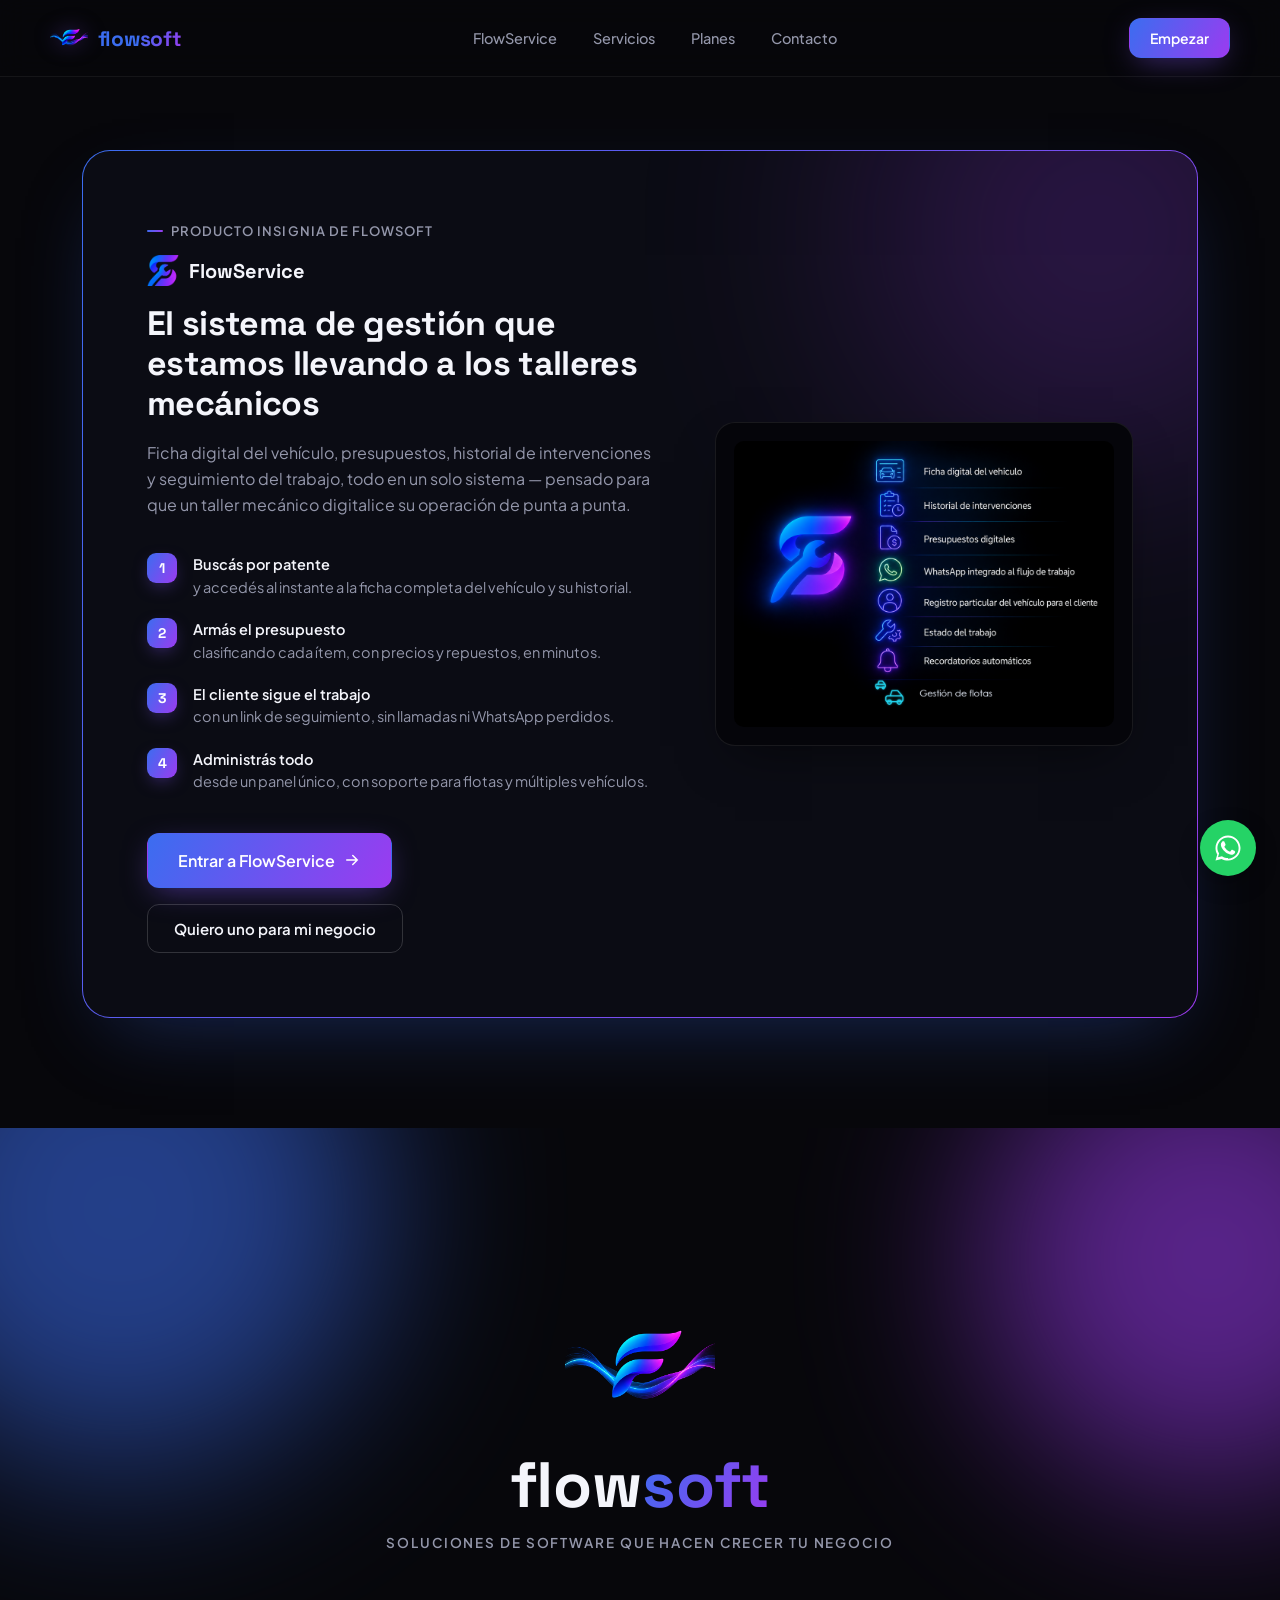
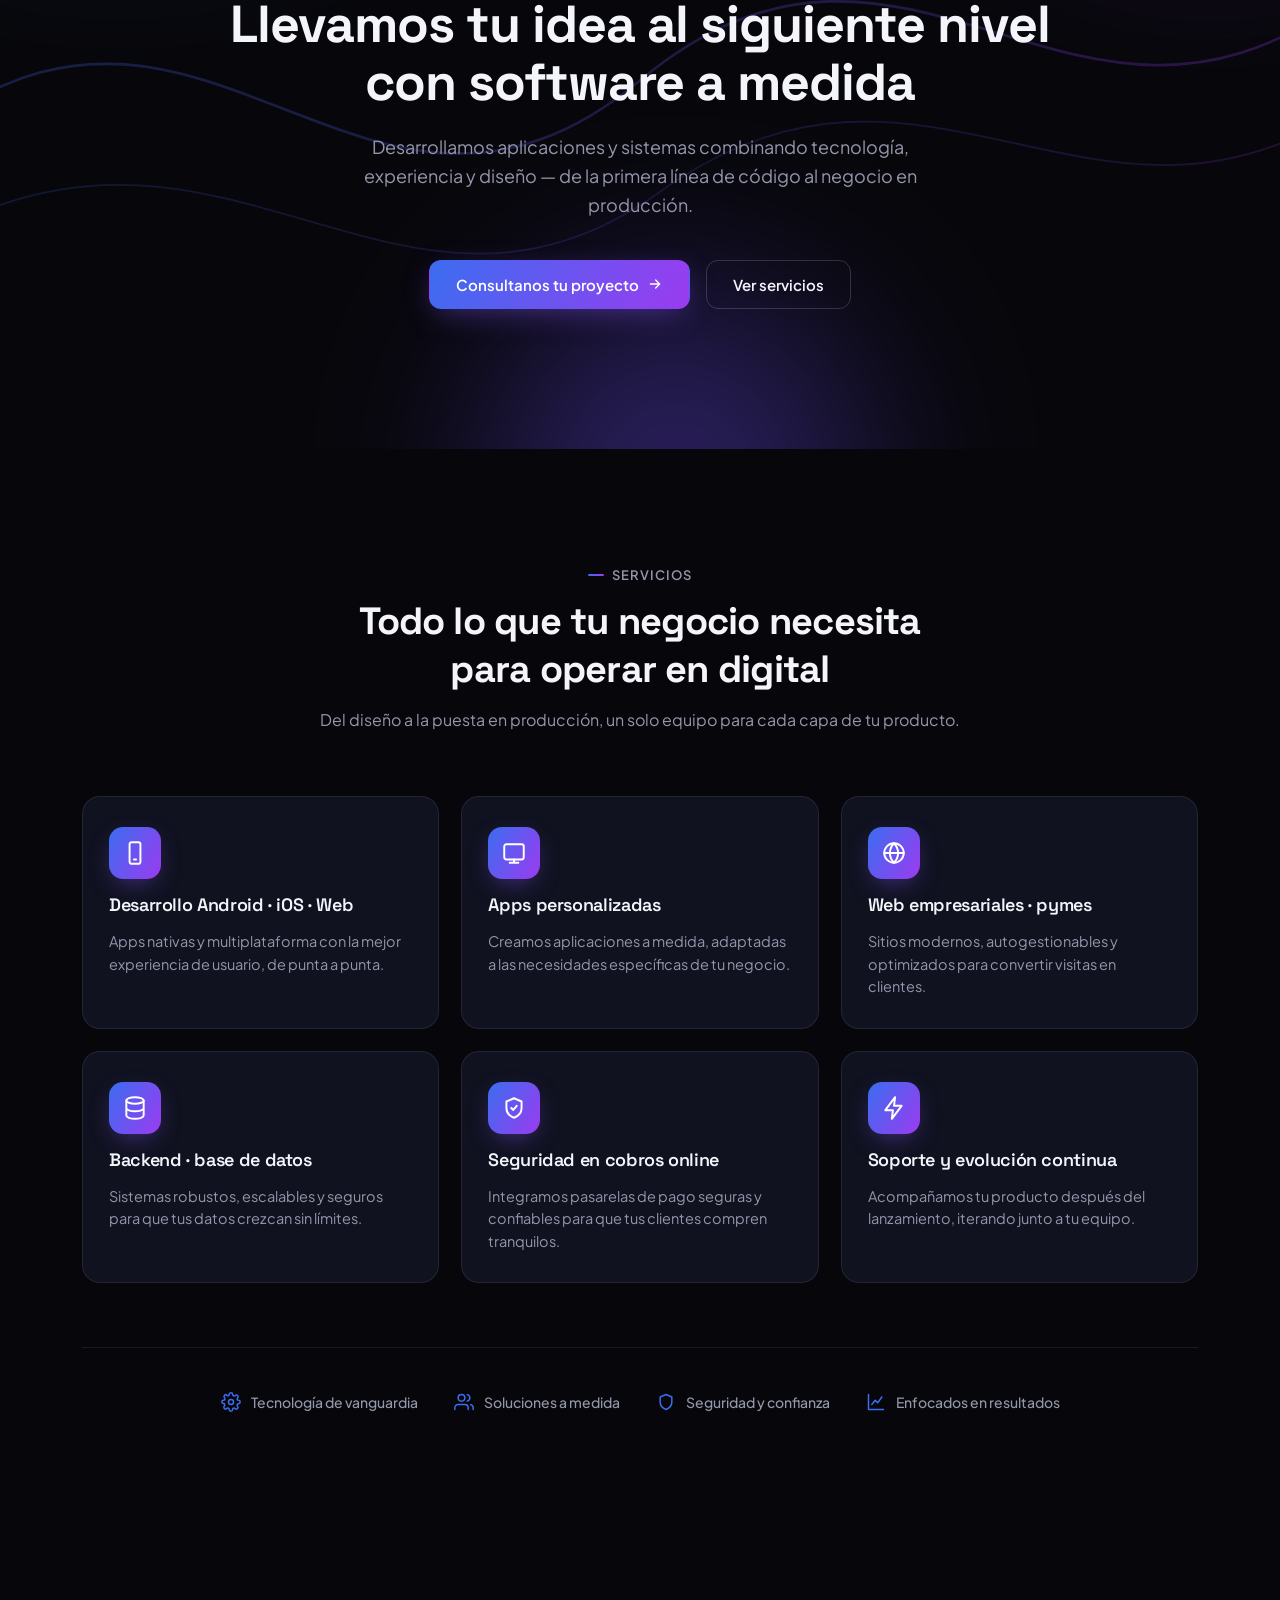
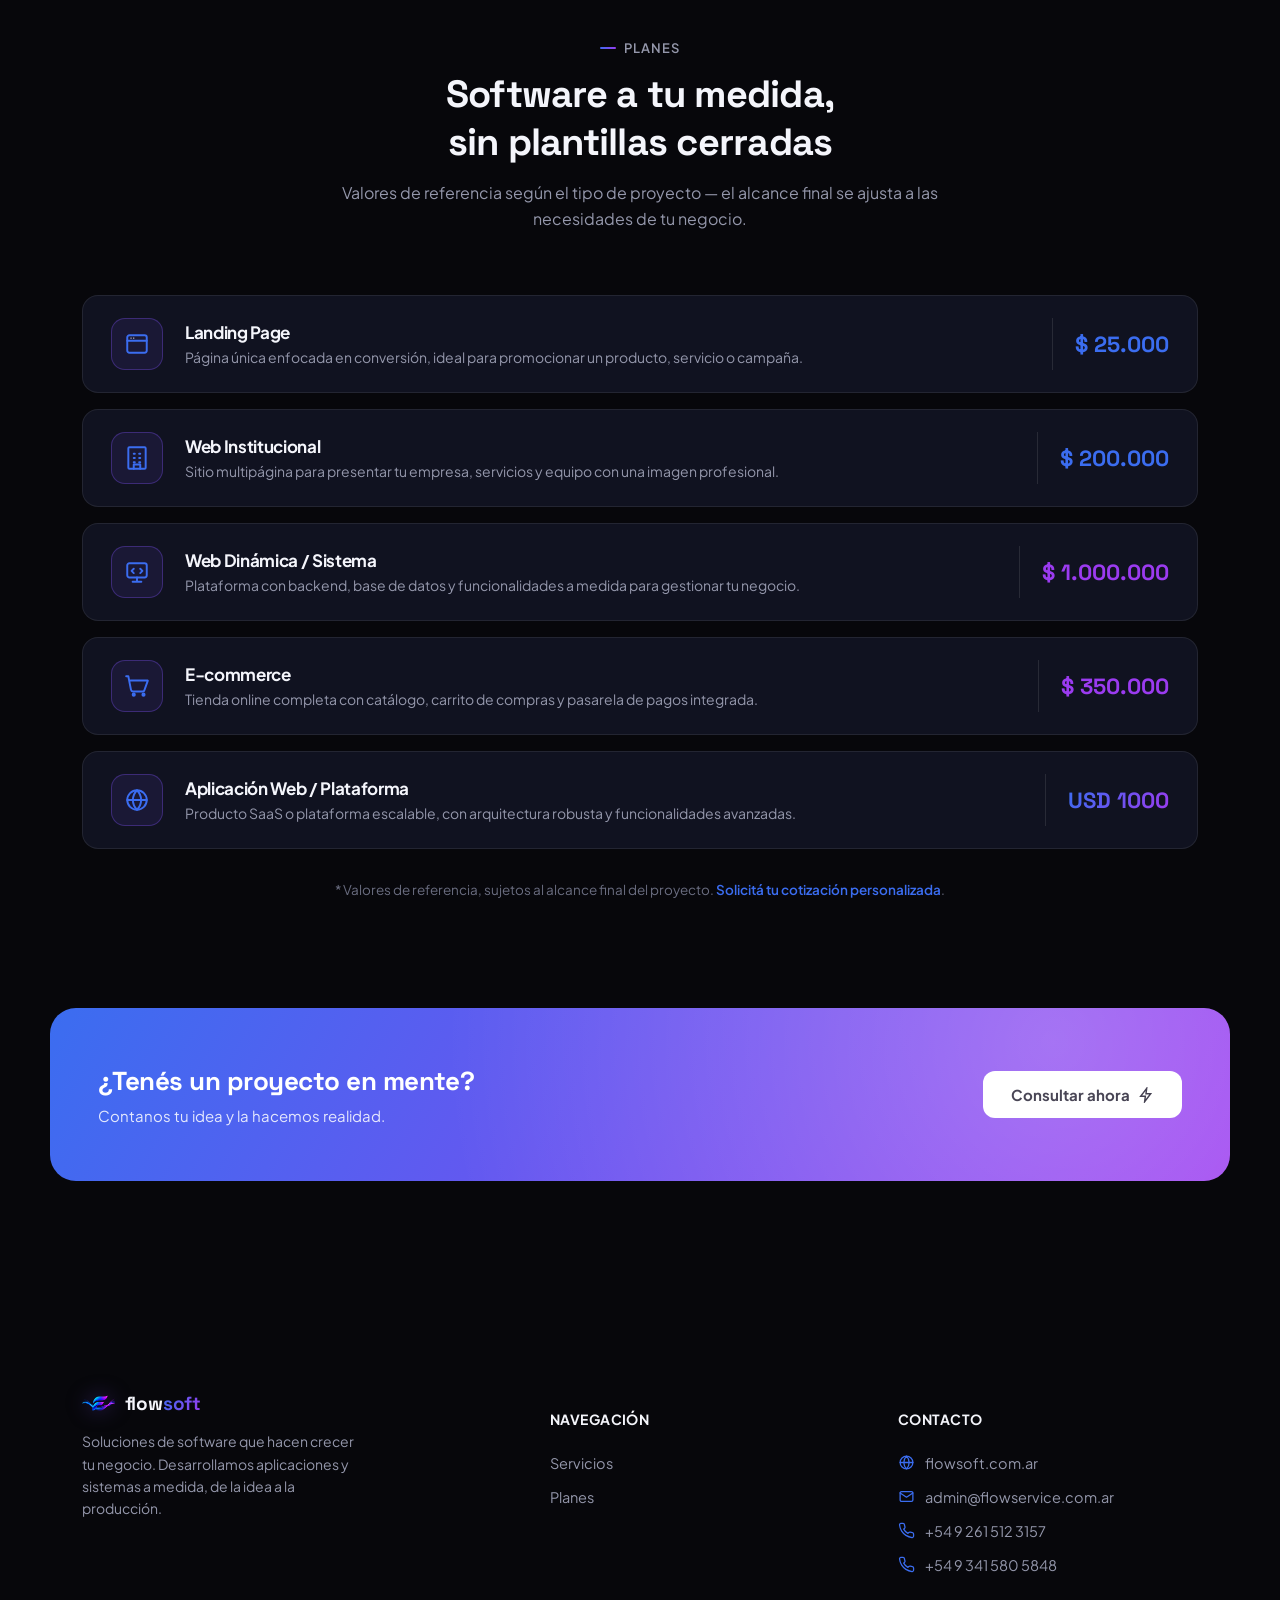
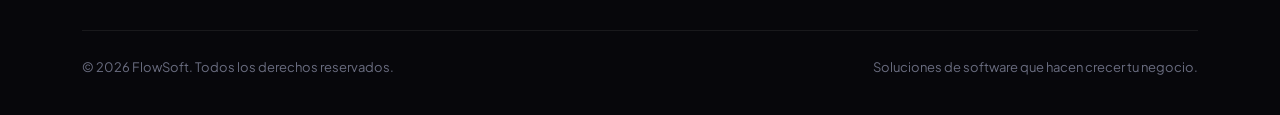
<file: index.html>
<!doctype html>
<html lang="es">
<head>
<meta charset="UTF-8">
<meta name="viewport" content="width=device-width, initial-scale=1.0">
<title>FlowSoft — Soluciones de software que hacen crecer tu negocio</title>
<meta name="description" content="Desarrollamos aplicaciones y sistemas a medida, combinando tecnología, experiencia y diseño para llevar tu idea al siguiente nivel.">
<link rel="icon" href="assets/flowsoft-icon.png" type="image/png">
<link rel="preconnect" href="https://fonts.googleapis.com">
<link rel="preconnect" href="https://fonts.gstatic.com" crossorigin>
<link href="https://fonts.googleapis.com/css2?family=Space+Grotesk:wght@500;600;700&family=Plus+Jakarta+Sans:wght@400;500;600;700&display=swap" rel="stylesheet">
<link rel="stylesheet" href="css/style.css">
</head>
<body>

<nav id="navbar">
  <div class="nav-inner">
    <a class="brand" href="#flowservice">
      <img src="assets/flowsoft-icon.png" alt="FlowSoft">
      <span class="brand-word">flow<span class="s2">soft</span></span>
    </a>
    <div class="nav-links">
      <a href="#flowservice">FlowService</a>
      <a href="#servicios">Servicios</a>
      <a href="#planes">Planes</a>
      <a href="#contacto">Contacto</a>
    </div>
    <div class="nav-cta">
      <a class="btn btn-primary" href="#contacto">Empezar</a>
    </div>
    <button class="nav-toggle" id="navToggle" aria-label="Abrir menú" aria-expanded="false">
      <span></span><span></span><span></span>
    </button>
  </div>
  <div class="nav-mobile" id="navMobile">
    <a href="#flowservice">FlowService</a>
    <a href="#servicios">Servicios</a>
    <a href="#planes">Planes</a>
    <a href="#contacto">Contacto</a>
    <a class="btn btn-primary" href="#contacto">Empezar</a>
  </div>
</nav>

<section id="flowservice">
  <div class="wrap">
    <div class="spotlight-card">
      <div class="spotlight-glow"></div>
      <div class="spotlight-grid">
        <div class="spotlight-text">
          <span class="eyebrow">Producto insignia de FlowSoft</span>
          <div class="brand-mini">
            <img src="assets/flowservice-icon.webp" alt="">
            <span>FlowService</span>
          </div>
          <h2>El sistema de gestión que estamos llevando a los talleres mecánicos</h2>
          <p class="spotlight-lead">Ficha digital del vehículo, presupuestos, historial de intervenciones y seguimiento del trabajo, todo en un solo sistema — pensado para que un taller mecánico digitalice su operación de punta a punta.</p>

          <ol class="spotlight-steps">
            <li>
              <span class="step-num">1</span>
              <div><strong>Buscás por patente</strong><br>y accedés al instante a la ficha completa del vehículo y su historial.</div>
            </li>
            <li>
              <span class="step-num">2</span>
              <div><strong>Armás el presupuesto</strong><br>clasificando cada ítem, con precios y repuestos, en minutos.</div>
            </li>
            <li>
              <span class="step-num">3</span>
              <div><strong>El cliente sigue el trabajo</strong><br>con un link de seguimiento, sin llamadas ni WhatsApp perdidos.</div>
            </li>
            <li>
              <span class="step-num">4</span>
              <div><strong>Administrás todo</strong><br>desde un panel único, con soporte para flotas y múltiples vehículos.</div>
            </li>
          </ol>

          <div class="spotlight-actions">
            <a class="btn btn-primary btn-lg" href="https://flowservice.com.ar" target="_blank" rel="noopener">
              Entrar a FlowService
              <svg width="18" height="18" viewBox="0 0 24 24" fill="none" stroke="currentColor" stroke-width="2" stroke-linecap="round"><path d="M5 12h14M13 6l6 6-6 6"/></svg>
            </a>
            <a class="btn btn-ghost" href="#contacto">Quiero uno para mi negocio</a>
          </div>
        </div>

        <div class="spotlight-visual">
          <img src="assets/flowservice-features.webp" alt="Funcionalidades de FlowService: ficha digital del vehículo, historial de intervenciones, presupuestos digitales, WhatsApp integrado, registro del vehículo para el cliente, estado del trabajo, recordatorios automáticos y gestión de flotas">
        </div>
      </div>
    </div>
  </div>
</section>

<section class="hero" id="top">
  <div class="orb orb-1"></div>
  <div class="orb orb-2"></div>
  <div class="orb orb-3"></div>
  <svg class="hero-wave" viewBox="0 0 1200 500" preserveAspectRatio="none">
    <defs>
      <linearGradient id="waveGrad" x1="0" y1="0" x2="1" y2="0">
        <stop offset="0%" stop-color="#3b6df0"/>
        <stop offset="100%" stop-color="#9b3bf0"/>
      </linearGradient>
    </defs>
    <path class="p1" d="M-50,320 C200,220 350,420 600,300 C850,180 1000,360 1250,260" fill="none" stroke="url(#waveGrad)" stroke-width="1.5" opacity="0.5"/>
    <path class="p2" d="M-50,380 C220,300 380,460 620,360 C860,260 1020,400 1250,320" fill="none" stroke="url(#waveGrad)" stroke-width="1" opacity="0.35"/>
  </svg>

  <img class="hero-icon" src="assets/flowsoft-icon.png" alt="FlowSoft">
  <div class="hero-word">flow<span class="s2">soft</span></div>
  <div class="hero-tagline">Soluciones de software que hacen crecer tu negocio</div>

  <h1>Llevamos tu idea al siguiente nivel con software a medida</h1>
  <p class="lead">Desarrollamos aplicaciones y sistemas combinando tecnología, experiencia y diseño — de la primera línea de código al negocio en producción.</p>

  <div class="hero-actions">
    <a class="btn btn-primary" href="#contacto">
      Consultanos tu proyecto
      <svg width="16" height="16" viewBox="0 0 24 24" fill="none" stroke="currentColor" stroke-width="2" stroke-linecap="round"><path d="M5 12h14M13 6l6 6-6 6"/></svg>
    </a>
    <a class="btn btn-ghost" href="#servicios">Ver servicios</a>
  </div>
</section>

<section id="servicios">
  <div class="wrap">
    <div class="section-head">
      <span class="eyebrow">Servicios</span>
      <h2>Todo lo que tu negocio necesita<br>para operar en digital</h2>
      <p>Del diseño a la puesta en producción, un solo equipo para cada capa de tu producto.</p>
    </div>

    <div class="feat-grid">
      <div class="feat-card">
        <div class="feat-icon">
          <svg viewBox="0 0 24 24" fill="none" stroke-width="1.8" stroke-linecap="round" stroke-linejoin="round"><rect x="7" y="2" width="10" height="20" rx="2"/><path d="M11 18h2"/></svg>
        </div>
        <h3>Desarrollo Android · iOS · Web</h3>
        <p>Apps nativas y multiplataforma con la mejor experiencia de usuario, de punta a punta.</p>
      </div>
      <div class="feat-card">
        <div class="feat-icon">
          <svg viewBox="0 0 24 24" fill="none" stroke-width="1.8" stroke-linecap="round" stroke-linejoin="round"><rect x="3" y="4" width="18" height="14" rx="2"/><path d="M8 21h8M12 18v3"/></svg>
        </div>
        <h3>Apps personalizadas</h3>
        <p>Creamos aplicaciones a medida, adaptadas a las necesidades específicas de tu negocio.</p>
      </div>
      <div class="feat-card">
        <div class="feat-icon">
          <svg viewBox="0 0 24 24" fill="none" stroke-width="1.8" stroke-linecap="round" stroke-linejoin="round"><circle cx="12" cy="12" r="9"/><path d="M3 12h18M12 3c2.5 2.6 3.8 6 3.8 9s-1.3 6.4-3.8 9c-2.5-2.6-3.8-6-3.8-9s1.3-6.4 3.8-9z"/></svg>
        </div>
        <h3>Web empresariales · pymes</h3>
        <p>Sitios modernos, autogestionables y optimizados para convertir visitas en clientes.</p>
      </div>
      <div class="feat-card">
        <div class="feat-icon">
          <svg viewBox="0 0 24 24" fill="none" stroke-width="1.8" stroke-linecap="round" stroke-linejoin="round"><ellipse cx="12" cy="5" rx="8" ry="3"/><path d="M4 5v14c0 1.7 3.6 3 8 3s8-1.3 8-3V5M4 12c0 1.7 3.6 3 8 3s8-1.3 8-3"/></svg>
        </div>
        <h3>Backend · base de datos</h3>
        <p>Sistemas robustos, escalables y seguros para que tus datos crezcan sin límites.</p>
      </div>
      <div class="feat-card">
        <div class="feat-icon">
          <svg viewBox="0 0 24 24" fill="none" stroke-width="1.8" stroke-linecap="round" stroke-linejoin="round"><path d="M12 3l7 3v6c0 4.5-3 7.5-7 9-4-1.5-7-4.5-7-9V6l7-3z"/><path d="M9.5 12l1.8 1.8L14.5 10"/></svg>
        </div>
        <h3>Seguridad en cobros online</h3>
        <p>Integramos pasarelas de pago seguras y confiables para que tus clientes compren tranquilos.</p>
      </div>
      <div class="feat-card">
        <div class="feat-icon">
          <svg viewBox="0 0 24 24" fill="none" stroke-width="1.8" stroke-linecap="round" stroke-linejoin="round"><path d="M13 2L4 14h7l-1 8 9-12h-7l1-8z"/></svg>
        </div>
        <h3>Soporte y evolución continua</h3>
        <p>Acompañamos tu producto después del lanzamiento, iterando junto a tu equipo.</p>
      </div>
    </div>

    <div class="badges-row">
      <div class="badge-item"><svg viewBox="0 0 24 24" fill="none" stroke-width="1.8" stroke-linecap="round" stroke-linejoin="round"><circle cx="12" cy="12" r="3"/><path d="M19.4 15a1.7 1.7 0 00.3 1.9l.1.1a2 2 0 11-2.9 2.9l-.1-.1a1.7 1.7 0 00-1.9-.3 1.7 1.7 0 00-1 1.5V21a2 2 0 11-4 0v-.1a1.7 1.7 0 00-1-1.6 1.7 1.7 0 00-1.9.3l-.1.1a2 2 0 11-2.9-2.9l.1-.1a1.7 1.7 0 00.3-1.9 1.7 1.7 0 00-1.5-1H3a2 2 0 110-4h.1a1.7 1.7 0 001.5-1 1.7 1.7 0 00-.3-1.9l-.1-.1a2 2 0 112.9-2.9l.1.1a1.7 1.7 0 001.9.3H9a1.7 1.7 0 001-1.5V3a2 2 0 114 0v.1a1.7 1.7 0 001 1.5 1.7 1.7 0 001.9-.3l.1-.1a2 2 0 112.9 2.9l-.1.1a1.7 1.7 0 00-.3 1.9V9a1.7 1.7 0 001.5 1H21a2 2 0 110 4h-.1a1.7 1.7 0 00-1.5 1z"/></svg>Tecnología de vanguardia</div>
      <div class="badge-item"><svg viewBox="0 0 24 24" fill="none" stroke-width="1.8" stroke-linecap="round" stroke-linejoin="round"><path d="M17 21v-2a4 4 0 00-4-4H5a4 4 0 00-4 4v2"/><circle cx="9" cy="7" r="4"/><path d="M23 21v-2a4 4 0 00-3-3.87M16 3.13a4 4 0 010 7.75"/></svg>Soluciones a medida</div>
      <div class="badge-item"><svg viewBox="0 0 24 24" fill="none" stroke-width="1.8" stroke-linecap="round" stroke-linejoin="round"><path d="M12 3l7 3v6c0 4.5-3 7.5-7 9-4-1.5-7-4.5-7-9V6l7-3z"/></svg>Seguridad y confianza</div>
      <div class="badge-item"><svg viewBox="0 0 24 24" fill="none" stroke-width="1.8" stroke-linecap="round" stroke-linejoin="round"><path d="M3 3v18h18"/><path d="M7 15l4-5 3 3 5-7"/></svg>Enfocados en resultados</div>
    </div>
  </div>
</section>

<section id="planes">
  <div class="wrap">
    <div class="section-head">
      <span class="eyebrow">Planes</span>
      <h2>Software a tu medida,<br>sin plantillas cerradas</h2>
      <p>Valores de referencia según el tipo de proyecto — el alcance final se ajusta a las necesidades de tu negocio.</p>
    </div>

    <div class="price-list">
      <div class="price-item">
        <div class="price-icon">
          <svg viewBox="0 0 24 24" fill="none" stroke-width="1.8" stroke-linecap="round" stroke-linejoin="round"><rect x="3" y="4" width="18" height="16" rx="2"/><path d="M3 9h18"/><circle cx="6.5" cy="6.5" r="0.6" fill="currentColor" stroke="none"/><circle cx="9" cy="6.5" r="0.6" fill="currentColor" stroke="none"/></svg>
        </div>
        <div class="price-info">
          <h3>Landing Page</h3>
          <p>Página única enfocada en conversión, ideal para promocionar un producto, servicio o campaña.</p>
        </div>
        <div class="price-divider"></div>
        <div class="price-value price-blue">$ 25.000</div>
      </div>

      <div class="price-item">
        <div class="price-icon">
          <svg viewBox="0 0 24 24" fill="none" stroke-width="1.8" stroke-linecap="round" stroke-linejoin="round"><rect x="4" y="2" width="16" height="20" rx="1"/><path d="M9 22v-4h6v4M9 8h1M14 8h1M9 12h1M14 12h1M9 16h1M14 16h1"/></svg>
        </div>
        <div class="price-info">
          <h3>Web Institucional</h3>
          <p>Sitio multipágina para presentar tu empresa, servicios y equipo con una imagen profesional.</p>
        </div>
        <div class="price-divider"></div>
        <div class="price-value price-blue">$ 200.000</div>
      </div>

      <div class="price-item">
        <div class="price-icon">
          <svg viewBox="0 0 24 24" fill="none" stroke-width="1.8" stroke-linecap="round" stroke-linejoin="round"><rect x="3" y="4" width="18" height="13" rx="2"/><path d="M8 21h8M12 17v4M9 9l-2 2 2 2M15 9l2 2-2 2"/></svg>
        </div>
        <div class="price-info">
          <h3>Web Dinámica / Sistema</h3>
          <p>Plataforma con backend, base de datos y funcionalidades a medida para gestionar tu negocio.</p>
        </div>
        <div class="price-divider"></div>
        <div class="price-value price-purple">$ 1.000.000</div>
      </div>

      <div class="price-item">
        <div class="price-icon">
          <svg viewBox="0 0 24 24" fill="none" stroke-width="1.8" stroke-linecap="round" stroke-linejoin="round"><circle cx="9" cy="20" r="1"/><circle cx="18" cy="20" r="1"/><path d="M2 3h2l2.4 12.4a2 2 0 002 1.6h8.6a2 2 0 002-1.6L22 7H6"/></svg>
        </div>
        <div class="price-info">
          <h3>E-commerce</h3>
          <p>Tienda online completa con catálogo, carrito de compras y pasarela de pagos integrada.</p>
        </div>
        <div class="price-divider"></div>
        <div class="price-value price-purple">$ 350.000</div>
      </div>

      <div class="price-item">
        <div class="price-icon">
          <svg viewBox="0 0 24 24" fill="none" stroke-width="1.8" stroke-linecap="round" stroke-linejoin="round"><circle cx="12" cy="12" r="9"/><path d="M3 12h18M12 3c2.5 2.6 3.8 6 3.8 9s-1.3 6.4-3.8 9c-2.5-2.6-3.8-6-3.8-9s1.3-6.4 3.8-9z"/></svg>
        </div>
        <div class="price-info">
          <h3>Aplicación Web / Plataforma</h3>
          <p>Producto SaaS o plataforma escalable, con arquitectura robusta y funcionalidades avanzadas.</p>
        </div>
        <div class="price-divider"></div>
        <div class="price-value grad-text">USD 1000</div>
      </div>
    </div>

    <div class="price-note">
      <p>* Valores de referencia, sujetos al alcance final del proyecto. <a href="#contacto">Solicitá tu cotización personalizada</a>.</p>
    </div>
  </div>
</section>

<section class="cta-section">
  <div class="cta-band">
    <div class="cta-band-text">
      <h3>¿Tenés un proyecto en mente?</h3>
      <p>Contanos tu idea y la hacemos realidad.</p>
    </div>
    <a class="btn-light" href="mailto:admin@flowservice.com.ar">
      Consultar ahora
      <svg width="16" height="16" viewBox="0 0 24 24" fill="none" stroke="currentColor" stroke-width="2.2" stroke-linecap="round"><path d="M13 2L4 14h7l-1 8 9-12h-7l1-8z"/></svg>
    </a>
  </div>
</section>

<footer id="contacto">
  <div class="wrap">
    <div class="footer-grid">
      <div class="footer-brand">
        <div class="brand">
          <img src="assets/flowsoft-icon.png" alt="FlowSoft" style="width:32.5px;">
          <span class="brand-word" style="font-size:19px;">flow<span class="s2">soft</span></span>
        </div>
        <p>Soluciones de software que hacen crecer tu negocio. Desarrollamos aplicaciones y sistemas a medida, de la idea a la producción.</p>
      </div>
      <div class="footer-col">
        <h4>Navegación</h4>
        <a href="#servicios">Servicios</a>
        <a href="#planes">Planes</a>
      </div>
      <div class="footer-col">
        <h4>Contacto</h4>
        <a href="https://flowsoft.com.ar" target="_blank" rel="noopener">
          <svg viewBox="0 0 24 24" fill="none" stroke-width="1.8" stroke-linecap="round" stroke-linejoin="round"><circle cx="12" cy="12" r="9"/><path d="M3 12h18M12 3c2.5 2.6 3.8 6 3.8 9s-1.3 6.4-3.8 9c-2.5-2.6-3.8-6-3.8-9s1.3-6.4 3.8-9z"/></svg>
          flowsoft.com.ar
        </a>
        <a href="mailto:admin@flowservice.com.ar">
          <svg viewBox="0 0 24 24" fill="none" stroke-width="1.8" stroke-linecap="round" stroke-linejoin="round"><rect x="3" y="5" width="18" height="14" rx="2"/><path d="M3 7l9 6 9-6"/></svg>
          admin@flowservice.com.ar
        </a>
        <a href="tel:+5492615123157">
          <svg viewBox="0 0 24 24" fill="none" stroke-width="1.8" stroke-linecap="round" stroke-linejoin="round"><path d="M22 16.9v3a2 2 0 01-2.2 2 19.8 19.8 0 01-8.6-3 19.5 19.5 0 01-6-6 19.8 19.8 0 01-3-8.7A2 2 0 014.1 2h3a2 2 0 012 1.7c.1 1 .3 2 .7 3a2 2 0 01-.5 2.1L8 10.1a16 16 0 006 6l1.3-1.3a2 2 0 012.1-.5c1 .4 2 .6 3 .7a2 2 0 011.6 2z"/></svg>
          +54 9 261 512 3157
        </a>
        <a href="tel:+5493415805848">
          <svg viewBox="0 0 24 24" fill="none" stroke-width="1.8" stroke-linecap="round" stroke-linejoin="round"><path d="M22 16.9v3a2 2 0 01-2.2 2 19.8 19.8 0 01-8.6-3 19.5 19.5 0 01-6-6 19.8 19.8 0 01-3-8.7A2 2 0 014.1 2h3a2 2 0 012 1.7c.1 1 .3 2 .7 3a2 2 0 01-.5 2.1L8 10.1a16 16 0 006 6l1.3-1.3a2 2 0 012.1-.5c1 .4 2 .6 3 .7a2 2 0 011.6 2z"/></svg>
          +54 9 341 580 5848
        </a>
      </div>
    </div>
    <div class="footer-bottom">
      <p>© 2026 FlowSoft. Todos los derechos reservados.</p>
      <p>Soluciones de software que hacen crecer tu negocio.</p>
    </div>
  </div>
</footer>

<a class="whatsapp-float" href="https://wa.me/5492615123157" target="_blank" rel="noopener" aria-label="Escribinos por WhatsApp">
  <svg viewBox="0 0 24 24" fill="currentColor"><path d="M17.5 14.4c-.3-.1-1.7-.9-2-1-.3-.1-.5-.1-.7.1-.2.3-.8 1-.9 1.2-.2.2-.3.2-.6.1-.3-.1-1.3-.5-2.4-1.5-.9-.8-1.5-1.8-1.7-2.1-.2-.3 0-.5.1-.6.1-.1.3-.3.4-.5.1-.2.2-.3.3-.5.1-.2 0-.4 0-.5C10 9 9.4 7.6 9.1 7c-.2-.5-.4-.4-.6-.4h-.5c-.2 0-.5.1-.7.3-.2.3-1 1-1 2.4s1 2.8 1.1 3c.1.2 2 3 4.8 4.3.7.3 1.2.5 1.6.6.7.2 1.3.2 1.8.1.5-.1 1.7-.7 1.9-1.3.2-.7.2-1.2.2-1.3-.1-.1-.3-.2-.6-.3z"/><path d="M12 2C6.5 2 2 6.5 2 12c0 1.9.5 3.6 1.4 5.2L2 22l4.9-1.3C8.4 21.5 10.2 22 12 22c5.5 0 10-4.5 10-10S17.5 2 12 2zm0 18c-1.6 0-3.2-.4-4.5-1.2l-.3-.2-3.2.8.9-3.1-.2-.3C3.9 14.8 3.5 13.4 3.5 12c0-4.7 3.8-8.5 8.5-8.5s8.5 3.8 8.5 8.5-3.8 8.5-8.5 8.5z"/></svg>
</a>

<script src="js/script.js"></script>
</body>
</html>
</file>
<file: css/style.css>
:root{
  --bg: #07070b;
  --bg-alt: #0b0c14;
  --card: #101220;
  --card-border: rgba(255,255,255,0.08);
  --fg: #f4f5fb;
  --fg-muted: #9497ab;
  --fg-dim: #6a6d80;
  --blue: #3b6df0;
  --purple: #9b3bf0;
  --grad: linear-gradient(120deg, var(--blue), var(--purple));
}
*{ box-sizing:border-box; }
html{ scroll-behavior:smooth; }
body{
  margin:0;
  font-family:'Plus Jakarta Sans', system-ui, sans-serif;
  color:var(--fg);
  background:var(--bg);
  overflow-x:hidden;
}
h1,h2,h3,.brand-word{ font-family:'Space Grotesk', system-ui, sans-serif; margin:0; letter-spacing:-0.02em; }
p{ margin:0; }
a{ color:var(--blue); text-decoration:none; }
a:hover{ color:var(--purple); }
img{ max-width:100%; display:block; }
.wrap{ max-width:1180px; margin:0 auto; padding:0 32px; }
.grad-text, .s2{
  background:var(--grad);
  -webkit-background-clip:text; background-clip:text; color:transparent;
}
.eyebrow{
  display:inline-flex; align-items:center; gap:8px;
  font-size:13px; font-weight:600; letter-spacing:0.08em; text-transform:uppercase;
  color:var(--fg-muted);
}
.eyebrow::before{ content:''; width:16px; height:2px; border-radius:2px; background:var(--grad); }

.btn{
  display:inline-flex; align-items:center; justify-content:center; gap:8px;
  padding:14px 26px; border-radius:12px; font-weight:600; font-size:15px;
  cursor:pointer; border:1px solid transparent; white-space:nowrap;
  transition:transform .2s ease, box-shadow .2s ease, border-color .2s ease;
}
.btn:hover{ transform:translateY(-2px); }
.btn-primary{ background:var(--grad); color:#fff; box-shadow:0 8px 30px -8px rgba(123,80,240,0.55); }
.btn-primary:hover{ box-shadow:0 12px 36px -6px rgba(123,80,240,0.7); color:#fff; }
.btn-ghost{ background:transparent; border-color:rgba(255,255,255,0.16); color:var(--fg); }
.btn-ghost:hover{ border-color:rgba(255,255,255,0.35); color:var(--fg); }

/* NAV */
#navbar{
  position:fixed; top:0; left:0; right:0; z-index:50;
  padding:18px 32px;
  background:rgba(7,7,11,0.72); backdrop-filter:blur(14px); -webkit-backdrop-filter:blur(14px);
  border-bottom:1px solid rgba(255,255,255,0.06);
}
.nav-inner{ max-width:1180px; margin:0 auto; width:100%; display:flex; align-items:center; justify-content:space-between; }
.brand{ display:flex; align-items:center; gap:10px; }
.brand img{ width:37.5px; height:auto; filter:drop-shadow(0 0 10px rgba(123,80,240,0.5)); }
.brand-word{ font-size:21px; font-weight:700; letter-spacing:-0.01em; }
.nav-links{ display:flex; align-items:center; gap:36px; }
.nav-links a{ color:var(--fg-muted); font-size:14.5px; font-weight:500; }
.nav-links a:hover{ color:var(--fg); }
.nav-cta .btn{ padding:10px 20px; font-size:14px; }
.nav-toggle{ display:none; flex-direction:column; gap:5px; background:none; border:none; cursor:pointer; padding:8px; }
.nav-toggle span{ width:22px; height:2px; background:var(--fg); border-radius:2px; transition:transform .2s ease, opacity .2s ease; }
.nav-toggle.open span:nth-child(1){ transform:translateY(7px) rotate(45deg); }
.nav-toggle.open span:nth-child(2){ opacity:0; }
.nav-toggle.open span:nth-child(3){ transform:translateY(-7px) rotate(-45deg); }
.nav-mobile{
  display:none; flex-direction:column; gap:4px;
  max-width:1180px; margin:16px auto 0; padding:0 4px;
}
.nav-mobile.open{ display:flex; }
.nav-mobile a{ padding:12px 8px; color:var(--fg-muted); font-size:15px; border-top:1px solid rgba(255,255,255,0.06); }
.nav-mobile a:first-child{ border-top:none; }
.nav-mobile .btn{ margin-top:10px; }

/* HERO */
.hero{
  position:relative; padding:190px 32px 140px; overflow:hidden;
  display:flex; flex-direction:column; align-items:center; text-align:center;
}
.orb{ position:absolute; border-radius:50%; filter:blur(90px); opacity:0.55; pointer-events:none; }
.orb-1{ width:520px; height:520px; background:#3b6df0; top:-180px; left:-140px; animation:float1 16s ease-in-out infinite; }
.orb-2{ width:460px; height:460px; background:#9b3bf0; top:-100px; right:-160px; animation:float2 19s ease-in-out infinite; }
.orb-3{ width:380px; height:380px; background:#6a4bf0; bottom:-220px; left:38%; opacity:0.35; animation:float1 22s ease-in-out infinite reverse; }
@keyframes float1{ 0%,100%{ transform:translate(0,0) scale(1); } 50%{ transform:translate(40px,50px) scale(1.08); } }
@keyframes float2{ 0%,100%{ transform:translate(0,0) scale(1); } 50%{ transform:translate(-50px,30px) scale(1.05); } }
.hero-wave{ position:absolute; inset:0; opacity:0.5; pointer-events:none; width:100%; height:100%; }
.hero-wave path{ animation:drift 24s ease-in-out infinite; }
.hero-wave path.p2{ animation-duration:30s; animation-direction:reverse; }
@keyframes drift{ 0%,100%{ transform:translateY(0) translateX(0); } 50%{ transform:translateY(-18px) translateX(20px); } }

.hero-icon{ position:relative; width:150px; height:auto; margin:0 auto 26px; animation:pulseGlow 5s ease-in-out infinite; }
@keyframes pulseGlow{
  0%,100%{ filter:drop-shadow(0 0 26px rgba(123,80,240,0.55)); }
  50%{ filter:drop-shadow(0 0 46px rgba(123,80,240,0.85)); }
}
.hero-word{ position:relative; font-family:'Space Grotesk', sans-serif; font-size:64px; font-weight:700; margin-bottom:8px; }
.hero-tagline{ position:relative; font-size:13.5px; font-weight:600; letter-spacing:0.14em; text-transform:uppercase; color:var(--fg-muted); margin-bottom:44px; }
.hero h1{ position:relative; font-size:52px; line-height:1.12; max-width:820px; margin:0 auto 22px; }
.hero p.lead{ position:relative; font-size:18px; line-height:1.6; color:var(--fg-muted); max-width:620px; margin:0 auto 40px; }
.hero-actions{ position:relative; display:flex; gap:16px; flex-wrap:wrap; justify-content:center; }

/* FLOWSERVICE SPOTLIGHT */
#flowservice{ padding-top:150px; }
.spotlight-card{
  position:relative; overflow:hidden; border-radius:28px;
  background:linear-gradient(var(--bg-alt),var(--bg-alt)) padding-box, var(--grad) border-box;
  border:1.5px solid transparent; padding:64px;
  box-shadow:0 30px 80px -30px rgba(59,109,240,0.35);
}
.spotlight-glow{
  position:absolute; width:480px; height:480px; border-radius:50%;
  background:var(--purple); opacity:0.22; filter:blur(120px);
  top:-160px; right:-140px; pointer-events:none;
}
.spotlight-grid{ position:relative; display:grid; grid-template-columns:minmax(0,1.1fr) minmax(0,0.9fr); gap:56px; align-items:center; }
.brand-mini{ display:flex; align-items:center; gap:10px; margin:16px 0 18px; }
.brand-mini img{ width:32px; height:auto; }
.brand-mini span{ font-family:'Space Grotesk', sans-serif; font-size:20px; font-weight:700; }
.spotlight-text h2{ font-size:34px; line-height:1.18; margin-bottom:16px; }
.spotlight-lead{ color:var(--fg-muted); font-size:16px; line-height:1.6; margin-bottom:36px; max-width:520px; }
.spotlight-steps{ list-style:none; margin:0 0 40px; padding:0; display:flex; flex-direction:column; gap:20px; }
.spotlight-steps li{ display:flex; gap:16px; align-items:flex-start; }
.spotlight-steps .step-num{
  flex-shrink:0; width:30px; height:30px; border-radius:9px; background:var(--grad);
  color:#fff; font-family:'Space Grotesk', sans-serif; font-weight:700; font-size:14px;
  display:flex; align-items:center; justify-content:center; box-shadow:0 6px 18px -6px rgba(123,80,240,0.6);
}
.spotlight-steps div{ font-size:14.5px; line-height:1.55; color:var(--fg-muted); }
.spotlight-steps strong{ color:var(--fg); font-weight:600; }
.spotlight-actions{ display:flex; gap:16px; flex-wrap:wrap; }
.btn-lg{ padding:16px 30px; font-size:16px; }
.spotlight-visual{
  background:#05050a; border:1px solid var(--card-border); border-radius:20px;
  padding:18px; box-shadow:0 20px 50px -20px rgba(0,0,0,0.6);
}
.spotlight-visual img{ border-radius:10px; width:100%; height:auto; }

/* SECTION shell */
section{ padding:110px 32px; position:relative; }
.section-head{ text-align:center; max-width:640px; margin:0 auto 64px; }
.section-head h2{ font-size:38px; margin-top:14px; }
.section-head p{ color:var(--fg-muted); font-size:16px; margin-top:14px; line-height:1.6; }

/* FEATURES */
.feat-grid{ display:grid; grid-template-columns:repeat(3, minmax(0, 1fr)); gap:22px; }
.feat-card{
  background:var(--card); border:1px solid var(--card-border); border-radius:18px;
  padding:30px 26px; display:flex; flex-direction:column; gap:14px;
  transition:transform .25s ease, border-color .25s ease, box-shadow .25s ease;
}
.feat-card:hover{ transform:translateY(-6px); border-color:rgba(255,255,255,0.18); box-shadow:0 20px 50px -20px rgba(123,80,240,0.4); }
.feat-icon{
  width:52px; height:52px; border-radius:14px; background:var(--grad);
  display:flex; align-items:center; justify-content:center; flex-shrink:0;
  box-shadow:0 8px 24px -8px rgba(123,80,240,0.6);
}
.feat-icon svg{ width:26px; height:26px; stroke:#fff; }
.feat-card h3{ font-size:18px; font-weight:600; }
.feat-card p{ color:var(--fg-muted); font-size:14.5px; line-height:1.55; }

.badges-row{
  display:flex; flex-wrap:wrap; justify-content:center; gap:36px;
  margin-top:64px; padding-top:44px; border-top:1px solid rgba(255,255,255,0.07);
}
.badge-item{ display:flex; align-items:center; gap:10px; color:var(--fg-muted); font-size:14px; font-weight:500; }
.badge-item svg{ width:20px; height:20px; stroke:var(--blue); flex-shrink:0; }

/* PLANES */
.price-list{ display:flex; flex-direction:column; gap:16px; }
.price-item{
  display:flex; align-items:center; gap:22px;
  background:var(--card); border:1px solid var(--card-border); border-radius:16px;
  padding:22px 28px;
  transition:transform .25s ease, border-color .25s ease, box-shadow .25s ease;
}
.price-item:hover{ transform:translateY(-3px); border-color:rgba(255,255,255,0.18); box-shadow:0 20px 50px -20px rgba(123,80,240,0.35); }
.price-icon{
  width:52px; height:52px; border-radius:14px; flex-shrink:0;
  display:flex; align-items:center; justify-content:center;
  background:rgba(123,80,240,0.1); border:1px solid rgba(123,80,240,0.35);
}
.price-icon svg{ width:26px; height:26px; stroke:var(--blue); }
.price-info{ flex:1; min-width:0; }
.price-info h3{ font-family:'Plus Jakarta Sans', sans-serif; font-size:17px; font-weight:700; margin-bottom:4px; }
.price-info p{ color:var(--fg-muted); font-size:14px; line-height:1.5; }
.price-divider{ width:1px; align-self:stretch; background:rgba(255,255,255,0.1); flex-shrink:0; }
.price-value{ font-family:'Space Grotesk', sans-serif; font-size:22px; font-weight:700; white-space:nowrap; flex-shrink:0; }
.price-blue{ color:var(--blue); }
.price-purple{ color:var(--purple); }
.price-note{ text-align:center; margin-top:32px; }
.price-note p{ color:var(--fg-dim); font-size:13.5px; }
.price-note a{ font-weight:600; }

/* CTA BAND */
.cta-section{ padding-top:0; }
.cta-band{
  max-width:1180px; margin:0 auto; border-radius:26px; background:var(--grad);
  padding:56px 48px; display:flex; align-items:center; justify-content:space-between;
  gap:32px; flex-wrap:wrap; position:relative; overflow:hidden;
}
.cta-band::after{
  content:''; position:absolute; inset:0;
  background:radial-gradient(circle at 85% 20%, rgba(255,255,255,0.25), transparent 60%);
  pointer-events:none;
}
.cta-band-text h3{ font-size:26px; color:#fff; margin-bottom:8px; }
.cta-band-text p{ color:rgba(255,255,255,0.85); font-size:15px; }
.cta-band .btn-light{ background:#fff; color:#141024; padding:14px 28px; border-radius:12px; font-weight:700; font-size:15px; display:inline-flex; align-items:center; gap:8px; transition:transform .2s ease; }
.cta-band .btn-light:hover{ transform:translateY(-2px); color:#141024; }

/* FOOTER */
footer{ padding:100px 32px 40px; }
.footer-grid{ display:grid; grid-template-columns:1.4fr 1fr 1fr; gap:48px; padding-bottom:48px; border-bottom:1px solid rgba(255,255,255,0.07); }
.footer-brand p{ color:var(--fg-muted); font-size:14px; line-height:1.6; margin-top:14px; max-width:280px; }
.footer-col h4{ font-family:'Plus Jakarta Sans', sans-serif; font-size:14px; font-weight:700; letter-spacing:0.03em; text-transform:uppercase; color:var(--fg); margin-bottom:18px; }
.footer-col a{ display:flex; align-items:center; gap:10px; color:var(--fg-muted); font-size:14.5px; padding:8px 0; }
.footer-col a:hover{ color:var(--fg); }
.footer-col svg{ width:17px; height:17px; stroke:var(--blue); flex-shrink:0; }
.footer-bottom{ display:flex; justify-content:space-between; align-items:center; padding-top:28px; flex-wrap:wrap; gap:12px; }
.footer-bottom p{ color:var(--fg-dim); font-size:13px; }

@media (max-width: 900px){
  .feat-grid{ grid-template-columns:1fr; }
  .footer-grid{ grid-template-columns:1fr; gap:36px; }
  .hero h1{ font-size:38px; }
  .hero-word{ font-size:44px; }
  .nav-links, .nav-cta{ display:none; }
  .nav-toggle{ display:flex; }
  .spotlight-card{ padding:36px 24px; }
  .spotlight-grid{ grid-template-columns:minmax(0,1fr); gap:36px; }
  .spotlight-text h2{ font-size:28px; }
  .spotlight-actions{ flex-direction:column; }
  .spotlight-actions .btn{ width:100%; white-space:normal; text-align:center; }
}

@media (max-width: 600px){
  .price-item{ flex-wrap:wrap; padding:20px; }
  .price-divider{ display:none; }
  .price-value{ width:100%; text-align:right; margin-top:4px; padding-top:10px; border-top:1px solid rgba(255,255,255,0.08); }
}

/* WHATSAPP FLOAT */
.whatsapp-float{
  position:fixed; right:24px; bottom:24px; z-index:60;
  width:56px; height:56px; border-radius:50%;
  background:#25D366; color:#fff;
  display:flex; align-items:center; justify-content:center;
  box-shadow:0 8px 24px -4px rgba(0,0,0,0.45);
  transition:transform .2s ease, box-shadow .2s ease;
}
.whatsapp-float:hover{ transform:translateY(-3px) scale(1.05); box-shadow:0 12px 30px -4px rgba(0,0,0,0.55); color:#fff; }
.whatsapp-float svg{ width:30px; height:30px; }
@media (max-width: 600px){
  .whatsapp-float{ right:16px; bottom:16px; width:52px; height:52px; }
  .whatsapp-float svg{ width:28px; height:28px; }
}
</file>
